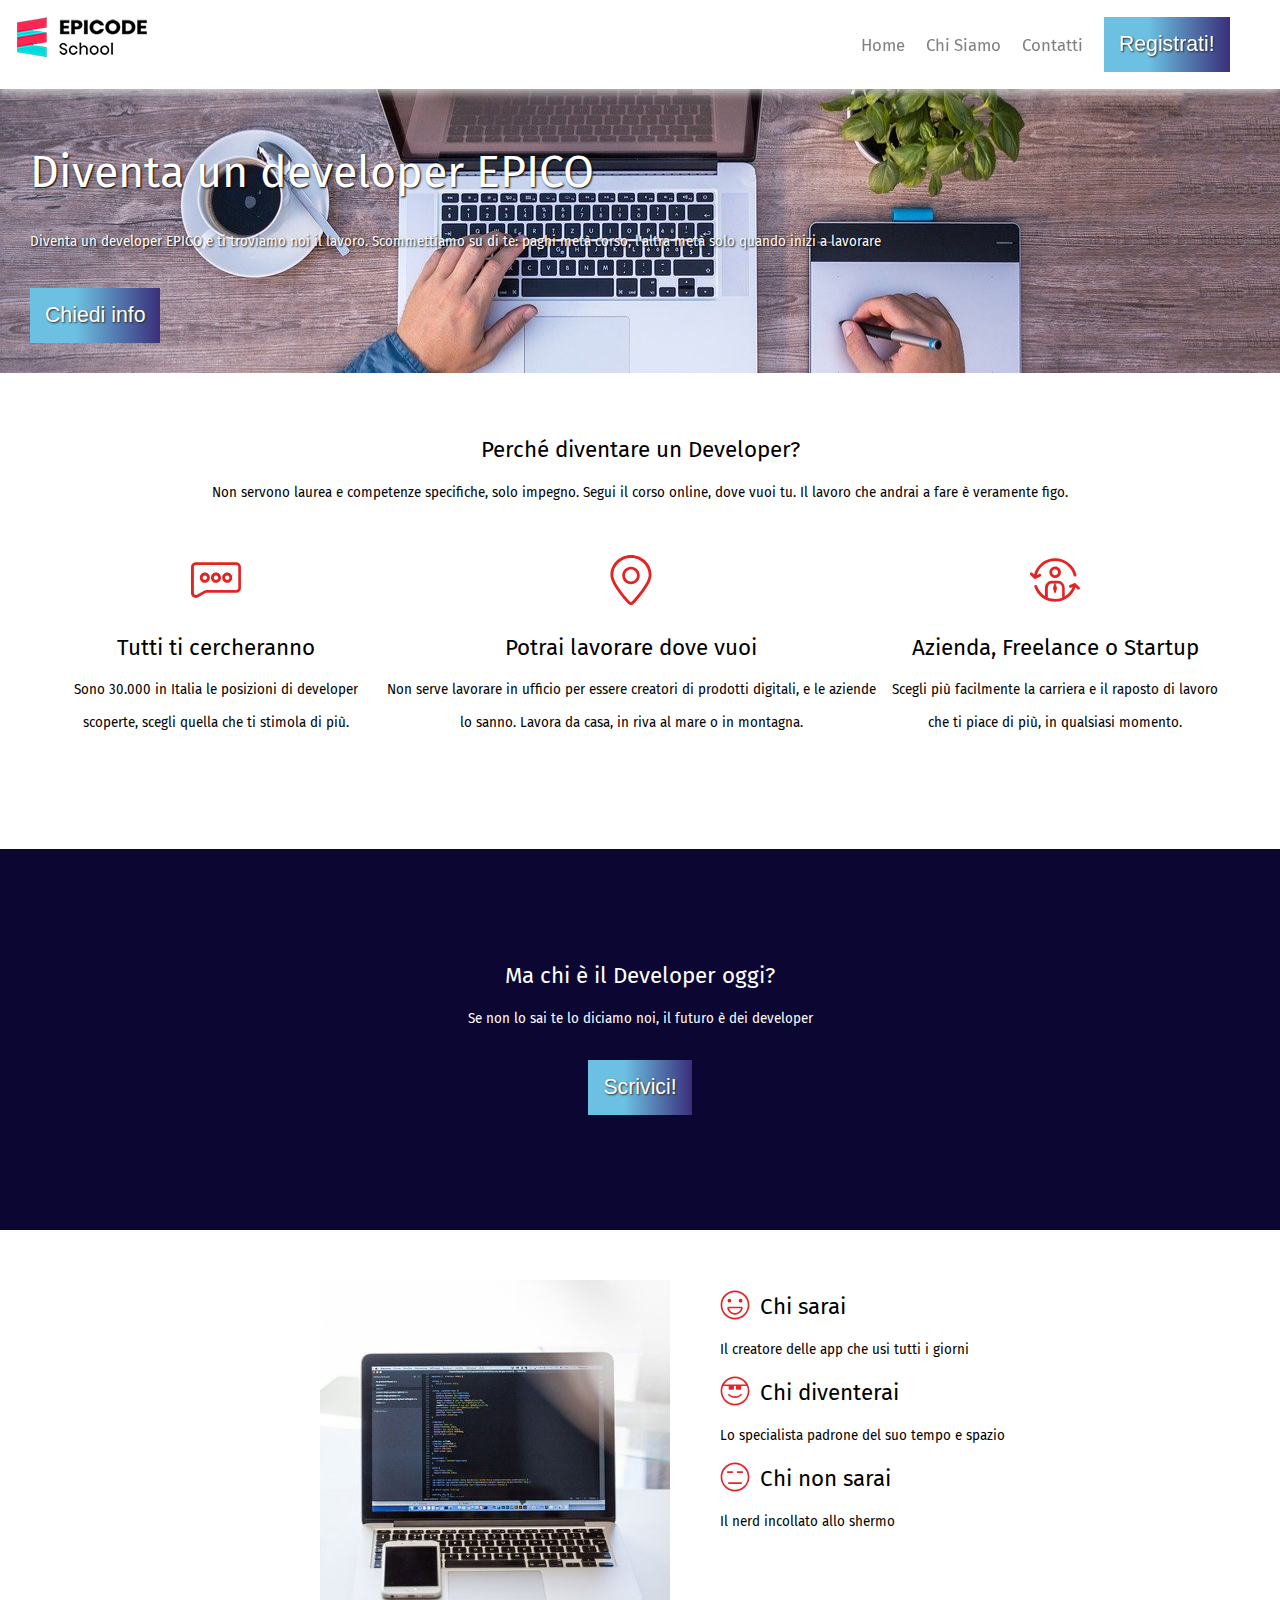
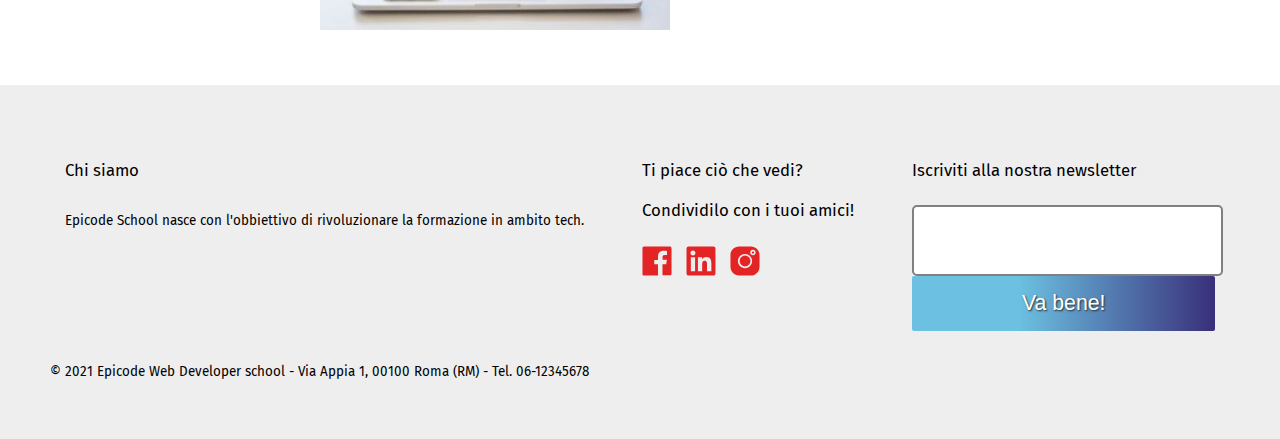
<file: index.html>
<!DOCTYPE html>
<html lang="it">

<head>
  <meta charset="UTF-8">
  <meta name="viewport" content="width=device-width,initial-scale=1">
  <meta name="description" content="Epicode School: il punto di partenza per la tua professione di Developer">
  <title>Epicode - Formzaione Web Developer</title> 
  <link rel="stylesheet" href="assets/css/reset.css">
  <link rel="stylesheet" href="assets/css/stile.css">

  <link rel="preconnect" href="https://fonts.googleapis.com">
  <link rel="preconnect" href="https://fonts.gstatic.com" crossorigin>
  <link href="https://fonts.googleapis.com/css2?family=Fira+Sans&display=swap" rel="stylesheet">
</head>

<body>
    <header>
          <div>
              <a href="index.html" title="Homepage">
                  <img src="assets/images/logo.png" alt="logo epicode">
              </a>
          </div>
          <label for="menuButton" id="menuMobile"><img src="assets/images/more-alt.svg"></label>
          <input type="checkbox" id="menuButton">
          <nav>
              <ul>
                  <li><a href="index.html" title="Homepage">Home</a></li>
                  <li><a href="chi-siamo.html" title="Chi Siamo">Chi Siamo</a></li>
                  <li><a href="contatti.html" title="Contatti">Contatti</a></li>
                  <li><button ><span>Registrati!</span></button></li>
              </ul>
          </nav>
    </header>

  <main>
    <div id="banner">
      <h1>Diventa un developer EPICO</h1>
      <p>Diventa un developer EPICO e ti troviamo noi il lavoro. Scommettiamo su di te: paghi metà corso, l'altra metà solo quando inizi a lavorare</p>
      <button type="button" class="button" >Chiedi info</button>
    </div>
    <section>
      <div>
        <h2>Perché diventare un Developer?</h2>
        <p>Non servono laurea e competenze specifiche, solo impegno. Segui il corso online, dove vuoi tu. Il lavoro che andrai a fare è veramente figo.</p>
      </div>
      <div id="tablet-d">
        <div id="dextop-d">
          <img src="assets/images/comments.svg">
          <h2>Tutti ti cercheranno</h2>
          <p>Sono 30.000 in Italia le posizioni di developer scoperte, scegli quella che ti stimola di più.</p>
        </div>
        <div>
          <img src="assets/images/map-marker.svg">
        <h2>Potrai lavorare dove vuoi</h2>
          <p>Non serve lavorare in ufficio per essere creatori di prodotti digitali, e le aziende lo sanno. Lavora da casa, in riva al mare o in montagna.</p>
        </div>
        <div>
          <img src="assets/images/consulting.svg">
          <h2>Azienda, Freelance o Startup</h2>
          <p>Scegli più facilmente la carriera e il raposto di lavoro che ti piace di più, in qualsiasi momento.</p>
        </div>
      </div>
    </section>
    <article>
      <div>
        <h2>Ma chi è il Developer oggi?</h2>
        <p>Se non lo sai te lo diciamo noi, il futuro è dei developer</p>
        <button ><span>Scrivici!</span></button>
      </div>
    </article>
    <aside>
      <div id="card">
        <img id="notebook-img" src="assets/images/notebook.jpg">
        <div>
          <h2><img class="icone" src="assets/images/happy.svg">Chi sarai</h2>
          <p>Il creatore delle app che usi tutti i giorni</p>
          <h2><img class="icone" src="assets/images/cool.svg">Chi diventerai</h2>
          <p>Lo specialista padrone del suo tempo e spazio</p>
          <h2><img class="icone" src="assets/images/suspect.svg">Chi non sarai</h2>
          <p>Il nerd incollato allo shermo</p>
      </div>
      </div>
   </aside>
  </main>
  <footer>
    <div id="footer-columns">
      <div>
        <h3>Chi siamo</h3>
        <p>Epicode School nasce con l'obbiettivo di rivoluzionare la formazione in ambito tech.</p>
      </div>
      <div>
        <h3>Ti piace ciò che vedi?<br />Condividilo con i tuoi amici!</h3>
        <img class="icone" src="assets/images/facebook-original.svg">
        <img class="icone" src="assets/images/linkedin-original.svg">
        <img class="icone" src="assets/images/instagram-filled.svg">
      </div>
      <div>    
        <h3>Iscriviti alla nostra newsletter</h3>
        <input class="mail-box" type="email" />
        <button><span>Va bene!</span></button>
      </div>
    </div>
  
    <p> &copy; 2021 Epicode Web Developer school - Via Appia 1, 00100 Roma (RM) - Tel. 06-12345678</p>
    
  </footer>
</body>

</html>
</file>
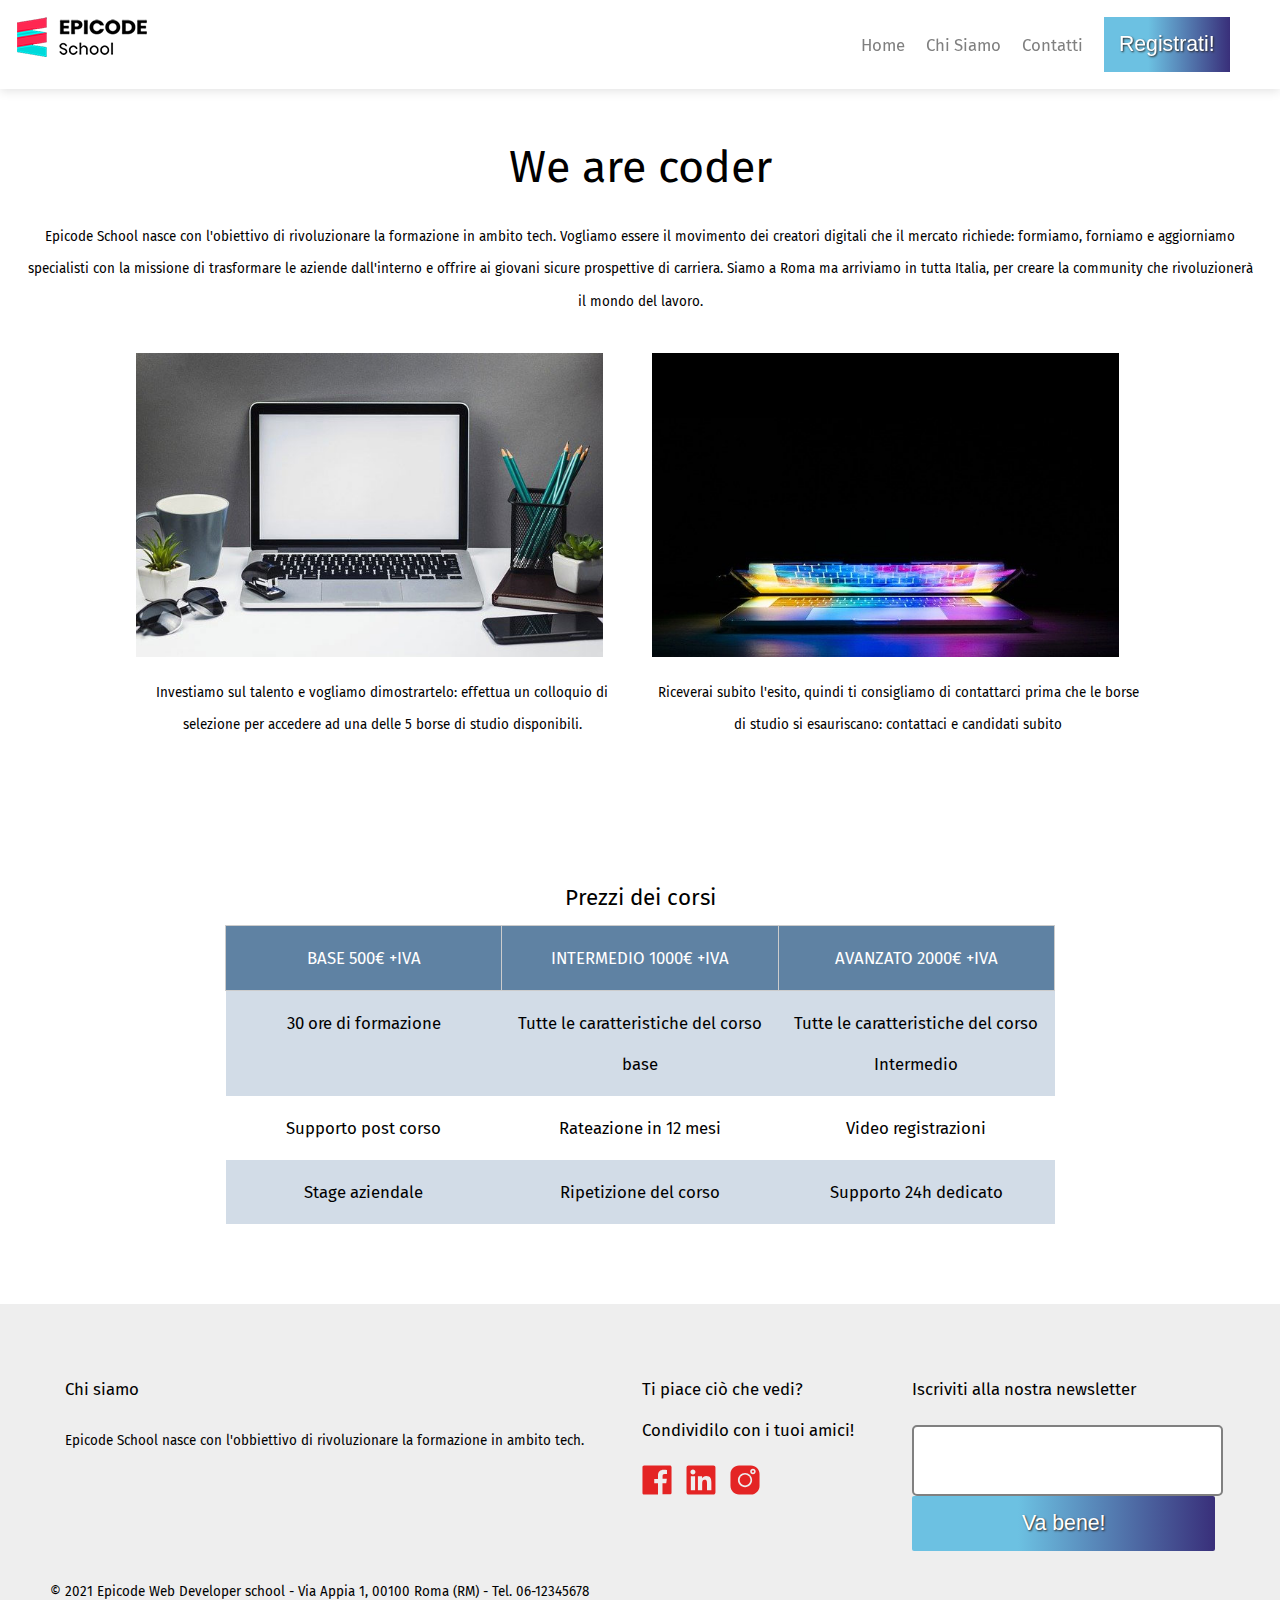
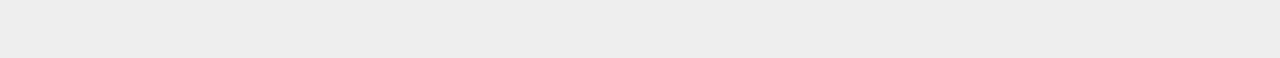
<file: chi-siamo.html>
<!DOCTYPE html>
<html lang="it">

<head>
  <meta charset="UTF-8">
  <meta name="viewport" content="width=device-width,initial-scale=1">
  <meta name="description" content="Epicode School: il punto di partenza per la tua professione di Developer">
  <title>Epicode - Formzaione Web Developer</title> 
  <link rel="stylesheet" href="assets/css/reset.css">
  <link rel="stylesheet" href="assets/css/stile.css">

  <link rel="preconnect" href="https://fonts.googleapis.com">
  <link rel="preconnect" href="https://fonts.gstatic.com" crossorigin>
  <link href="https://fonts.googleapis.com/css2?family=Fira+Sans&display=swap" rel="stylesheet">

<body>
  <header>
    <div>
        <a href="index.html" title="Homepage">
            <img src="assets/images/logo.png" alt="logo epicode">
        </a>
    </div>
    <label for="menuButton" id="menuMobile"><img src="assets/images/more-alt.svg"></label>
    <input type="checkbox" id="menuButton">
    <nav>
        <ul>
            <li><a href="index.html" title="Homepage">Home</a></li>
            <li><a href="chi-siamo.html" title="Chi Siamo">Chi Siamo</a></li>
            <li><a href="contatti.html" title="Contatti">Contatti</a></li>
            <li><button ><span>Registrati!</span></button></li>
        </ul>
    </nav>
</header>
  <main id="chi-siamo">
    <div id="we-are-coder">
      <div>
        <h1>We are coder</h1>
        <p>Epicode School nasce con l'obiettivo di rivoluzionare la formazione in ambito tech. Vogliamo essere il movimento dei creatori digitali che il mercato richiede: formiamo, forniamo e aggiorniamo specialisti con la missione di trasformare le aziende dall'interno e offrire ai giovani sicure prospettive di carriera. Siamo a Roma ma arriviamo in tutta Italia, per creare la community che rivoluzionerà il mondo del lavoro.</p>
     </div>
     <div class="img-set">
        <img src="assets/images/foto1.jpg">
        <p>Investiamo sul talento e vogliamo dimostrartelo: effettua un colloquio di selezione per accedere ad una delle 5 borse di studio disponibili.</p>
      </div>
      <div class="img-set">
        <img src="assets/images/foto2.jpg">
        <p>Riceverai subito l'esito, quindi ti consigliamo di contattarci prima che le borse di studio si esauriscano: contattaci e candidati subito</p>
     </div>
    </div>
    <div id="table-section">

      <table>
        <caption><h2>Prezzi dei corsi</h2></caption>
        <thead>
          <tr>
            <th>BASE 500&euro; +IVA</th>
            <th>INTERMEDIO 1000&euro; +IVA</th>
            <th>AVANZATO 2000&euro; +IVA</th>
          </tr>
        </thead>
        <tbody>
         <tr>
            <td data-label="Base 500&euro;">30 ore di formazione</td>
            <td data-label="Intermedio 1000&euro;">Tutte le caratteristiche del corso base</td>
            <td data-label="Avanzato 2000&euro;">Tutte le caratteristiche del corso Intermedio</td>
          </tr>
          <tr>
            <td data-label="Base 500&euro;">Supporto post corso</td>
            <td data-label="Intermedio 1000&euro;">Rateazione in 12 mesi</td>
            <td data-label="Avanzato 2000&euro;">Video registrazioni</td>
          </tr>
          <tr>
            <td data-label="Base 500&euro;">Stage aziendale</td>
            <td data-label="Intermedio 1000&euro;"> Ripetizione del corso</td>
            <td data-label="Avanzato 2000&euro;">Supporto 24h dedicato</td>
          </tr>
        </tbody>
      </table>
    </div>
  </main>
  <footer>
    <div id="footer-columns">
      <div>
        <h3>Chi siamo</h3>
        <p>Epicode School nasce con l'obbiettivo di rivoluzionare la formazione in ambito tech.</p>
      </div>
      <div>
        <h3>Ti piace ciò che vedi?<br />Condividilo con i tuoi amici!</h3>
        <img class="icone" src="assets/images/facebook-original.svg">
        <img class="icone" src="assets/images/linkedin-original.svg">
        <img class="icone" src="assets/images/instagram-filled.svg">
      </div>
      <div>    
        <h3>Iscriviti alla nostra newsletter</h3>
        <input class="mail-box" type="email" />
        <button><span>Va bene!</span></button>
      </div>
    </div>
  
    <p> &copy; 2021 Epicode Web Developer school - Via Appia 1, 00100 Roma (RM) - Tel. 06-12345678</p>
    
  </footer>
</body>

</html>
</file>
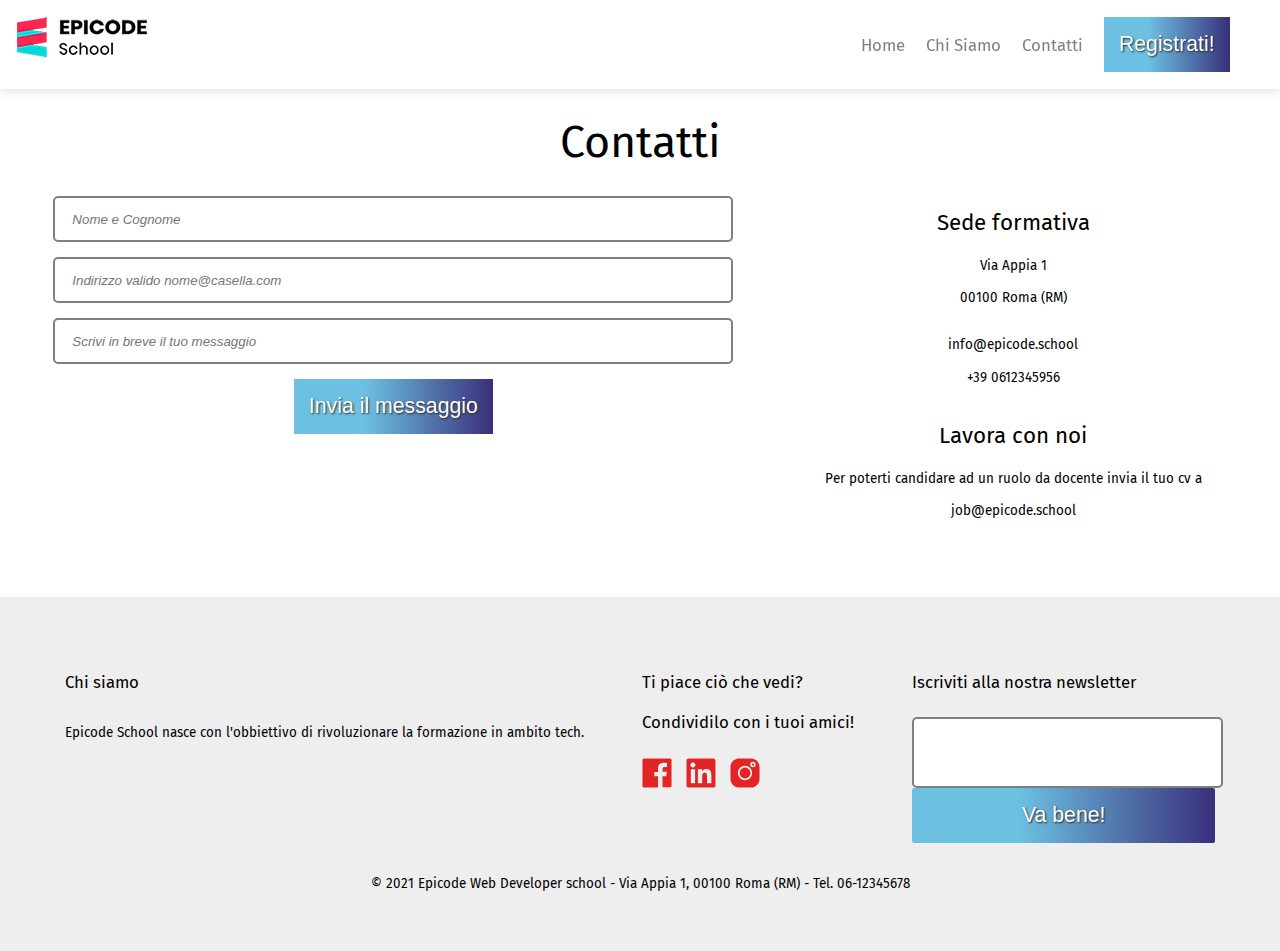
<file: contatti.html>
<!DOCTYPE html>
<html lang="it">

<head>
  <meta charset="UTF-8">
  <meta name="viewport" content="width=device-width,initial-scale=1">
  <meta name="description" content="Epicode School: il punto di partenza per la tua professione di Developer">
  <title>Epicode - Formzaione Web Developer</title> 
  <link rel="stylesheet" href="assets/css/reset.css">
  <link rel="stylesheet" href="assets/css/stile.css">

  <link rel="preconnect" href="https://fonts.googleapis.com">
  <link rel="preconnect" href="https://fonts.gstatic.com" crossorigin>
  <link href="https://fonts.googleapis.com/css2?family=Fira+Sans&display=swap" rel="stylesheet">

</head>

<body>
  <header>
    <div>
        <a href="index.html" title="Homepage">
            <img src="assets/images/logo.png" alt="logo epicode">
        </a>
    </div>
    <label for="menuButton" id="menuMobile"><img src="assets/images/more-alt.svg"></label>
    <input type="checkbox" id="menuButton">
    <nav>
        <ul>
            <li><a href="index.html" title="Homepage">Home</a></li>
            <li><a href="chi-siamo.html" title="Chi Siamo">Chi Siamo</a></li>
            <li><a href="contatti.html" title="Contatti">Contatti</a></li>
            <li><button ><span>Registrati!</span></button></li>
        </ul>
    </nav>

</header>
    <main id="contacts">
        <h1>Contatti</h1>
      <div id="contacts-form">
        <div>
          <input class="topo" type="text" placeholder="Nome e Cognome">
          <input class="topo" type="email" placeholder="Indirizzo valido nome@casella.com">
          <input class="topo" type="text" placeholder="Scrivi in breve il tuo messaggio">
          <button><span>Invia il messaggio</span></button>
        </div>
        <assets>
          <div>
            <h2>Sede formativa</h2>
            <p>Via Appia 1</p>
            <p>00100 Roma (RM)</p>
          </div>
          <div>
            <p>info@epicode.school</p>
            <p>+39 0612345956</p>
          </div>
          <div>
            <h2>Lavora con noi</h2>
            <p>Per poterti candidare ad un ruolo da docente invia il tuo cv a job@epicode.school</p>
          </div>
        </assets>
      </div>
    </main>
</body>
<footer>
  <div id="footer-columns">
    <div>
      <h3>Chi siamo</h3>
      <p>Epicode School nasce con l'obbiettivo di rivoluzionare la formazione in ambito tech.</p>
    </div>
    <div>
      <h3>Ti piace ciò che vedi?<br />Condividilo con i tuoi amici!</h3>
      <img class="icone" src="assets/images/facebook-original.svg">
      <img class="icone" src="assets/images/linkedin-original.svg">
      <img class="icone" src="assets/images/instagram-filled.svg">
    </div>
    <div>    
      <h3>Iscriviti alla nostra newsletter</h3>
      <input class="mail-box" type="email" />
      <button><span>Va bene!</span></button>
    </div>
  </div>

  <p id="fine"> &copy; 2021 Epicode Web Developer school - Via Appia 1, 00100 Roma (RM) - Tel. 06-12345678</p>
  
</footer>
</html>
</file>
<file: assets/css/stile.css>
/* IMPOSTAZIONI GENERALI */
html {
    font-size: 90%;
}
body {
    background-color: white;
    font-family: 'Fira Sans', sans-serif;
    font-size: 1.5rem;
    line-height: 1.8;
    color: #000;
}

/* HEADER */
header {
    background-color: white;
    box-shadow: 0 2px 10px rgb(226, 226, 226);
    padding: 1em;
    position: sticky;
    top: 0;
    display: flex;
    flex-wrap: wrap;
    justify-content: space-between;
    align-items: center;
}


input#menuButton {
    display: none;
}

input#menuButton:checked ~ nav {
    height:200px;
} 

@media screen and (max-width: 768px) {
    header nav {
        height: 0;
        overflow: hidden;
        position: relative;
        width: 100%;
        transition: height 0.5s ease-out;
    }
}

@media screen and (min-width: 768px) {

    #menuMobile {
        display: none;
    }

    header nav ul {
        margin-right: 2em;
    }

    header nav ul li {
        display: inline-block;
        margin: 0 0 0 1em;
    }

    header nav ul li a {
        text-decoration: none;
        color: grey;
    }
}

h1 {
    font-size: 4rem;
}

h2 {
    font-size: 2rem;
    margin: 0px;
}

h3 {
    font-size: 100%;
    padding: 15px 0px;

}

p {
    font-size: 80%;
}
/* MAIN */
#banner{
    background-image: url(../images/banner.jpg);
    background-position: center;
    width: auto;
    height: auto;
    padding: 30px;
    background-color: white;
    color: white;
    background-size:cover;
    background-repeat: no-repeat;
    text-shadow: 1px 1px 2px black;
    box-sizing: border-box;
    box-shadow: #d3d3d3;
    
}

#banner p {
    font-size: 1.2rem;
    
}

.button {
    color: white;
    border: none;
    outline: none;
    font-size: 1.9rem;
    text-shadow: 1px 1px 2px rgb(41, 40, 40);
    background: rgb(108,193,226);
    background: linear-gradient(90deg, rgba(108,193,226,1) 35%, rgba(57,47,122,1) 100%);
    padding: 15px;
    margin-top: 30px;
    box-shadow: 0 0 0 0 rgba(0, 0, 0, 0, 1);
    animation: pulse 2s infinite;

}

@keyframes pulse {
  0% {
    
    box-shadow: 0 0 0 0 rgba(0, 0, 0, 0.7);
  }

  50% {
    
    box-shadow: 0 0 0 10px rgba(0, 0, 0, 0);
  }

  100% {
    
    box-shadow: 0 0 0 0 rgba(0, 0, 0, 0);
  }
}

section {
    background-color: white;
    padding: 50px;
    text-align: center;
}

section div p {
    margin-bottom: 30px;
}

article {
    background-color: #0c0633;
    color: white;
    width: auto;
    height: auto;
    padding: 100px 30px 100px 30px;
    text-align: center;
    margin-bottom: 50px;
}

article p {
    padding-bottom: 25px;
}

#card {
    width: 100%;
    height: auto;
    text-align: center;
}

#notebook-img {
    width: 80%;
}


.icone {
    vertical-align: text-bottom;
    padding-right: 10px;
    width: 30px;
    
    
}

/* FOOTER */

footer{
    background-color: rgb(238, 238, 238);
    text-align: left;
    padding: 50px;
    margin-top: 40px;
}

.mail-box {
    width: 100%;
    height: 65px;
    border: 2px solid grey;
    border-radius: 5px;
}

button {
    color: white;
    border: none;
    outline: none;
    font-size: 1.9rem;
    text-shadow: 1px 1px 2px rgb(41, 40, 40);
    background: rgb(108,193,226);
    background: linear-gradient(90deg, rgba(108,193,226,1) 35%, rgba(57,47,122,1) 100%);
    padding: 15px;
    
}

footer button {
    width: 100%;
    border-radius: 2px;
    margin-bottom: 25px;
}

/*Chi siamo*/

#chi-siamo {
    text-align: center;
    padding: 25px;
}

#we-are-coder {
    width: 100%;

}

#we-are-coder img{
    width: 95%;
    padding-top: 20px;
    padding-bottom: 20px;
}

#table-section table {
    width: 100%;
    margin-top: 100px;
}

/*Table layout */

table { 
    width: 80%; 
    table-layout: fixed;
    border-collapse: collapse; 
    margin: 0 auto;
}

tr:nth-of-type(odd) { 
    background: #d2dce7; 
}

th { 
    background-color: #5f82a3;
    color: #fff; 
    border: 1px solid #ccc; 
    
}
td, th { 
    padding: 12px; 
    text-align: left; 
    text-align: center
}

/*Contatti*/

#contacts {
    text-align: center;
    padding-left: 20px;
    padding-right: 20px;
}

.topo {
    width: 90%;
    height: 40px;
    border: 2px solid grey;
    border-radius: 5px;
    margin-bottom: 15px;
}

.topo::placeholder {
    padding-left: 15px;
    font-style: italic;
}

main div {
    padding-bottom: 15px;
}
/* RESPONSIVE */

/* SMALLER MOBILES */
@media only screen and (max-width: 481px){
	td { 
        font-size: 15px;
	}
	td:before { 
        font-size: 15px;
	}
}

/* MOBILE */
@media only screen and (max-width: 767px){
    td, tr { 
        display: block; 
	}
    tr:nth-of-type(odd) { 
        background: #d2dce7; 
    }
    thead tr { 
		position: absolute;
		top: -9999px;
		left: -9999px;
	}
	td { 
		border: none;
		padding-left: 50%; 
        text-align: left; 
	}
	td:before { 
        content: attr(data-label);
        font-weight: bold;
        display: inline-block;
        line-height: 1.5;
	    margin-left: -100%;
        width: 100%;
		white-space: nowrap;
	}

}

/* TABLET */
@media screen and (min-width:768px) {
    html {
        font-size: 80%;
    }
    body {
        line-height: 2;
    }
    section {
        box-sizing: border-box;
        
        
    }
    #tablet-d {
        display: flex;
    }
    #card {
        display: flex;
        text-align: left;
        
    }
    #notebook-img {
        width: 40%;
        height: 40%;
        padding-left: 40px;
        padding-right: 50px;
    }

    #contacts {
        display: block;
    }

    #contacts-form{
        display: inline-flex;;
    }

    /*chi-siamo*/
    .img-set {
        width: 40%;
        height: 40%;
        display: inline-flex;
        flex-wrap: wrap;
        padding-left: 10px;
        padding-right: 10px;   
    }

    footer{
        display: grid;
    }

    #footer-columns{
        display: inline-flex;
        justify-content: space-between;
    }

    #footer-columns div {
        margin-left: 15px;
        margin-right: 15px;
    }
    
    #fine {
        text-align: center;
    }
    
}

/* DESKTOP */
@media screen and (min-width:1000px) {
    html {
        font-size: 70%;
    }
    body {
        line-height: 2.4;
    }

    #dextop-d{
        box-sizing: border-box; 
    }
    #card {
        display: flex;
        text-align: left;
        
    }
    #notebook-img {
        width: 350px;
        height: 350px;
        padding-left: 25%;
        
    }


    /*chi-siamo*/
    section {
        box-sizing: border-box;
        
        
    }
    .img-set {
        width: 40%;
        height: 40%;
        display: inline-flex;
        flex-wrap: wrap;
        padding-left: 10px;
        padding-right: 10px;   
    }
    #table-section {
        padding-left: 200px;
        padding-right: 200px;
        display: grid;
    }

}
</file>
